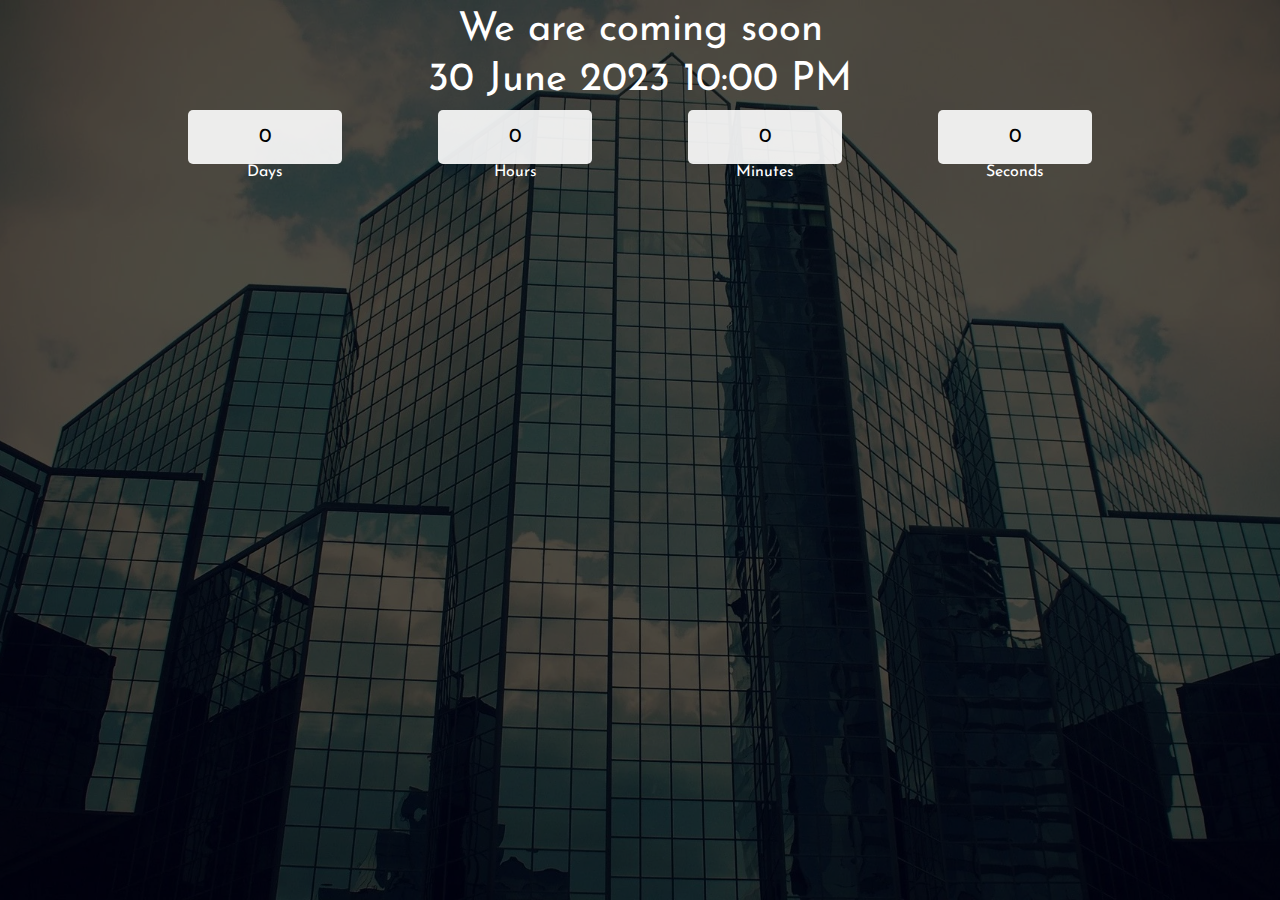
<file: countdownTimer/index.html>
<!DOCTYPE html>
<html lang="en">
<head>
    <meta charset="UTF-8">
    <meta name="viewport" content="width=device-width, initial-scale=1.0">
    <title>Document</title>
    <link rel="stylesheet" href="css/custom.css"><link>
</head>
<body>
    
    <div class="main">
        <div class="overlay">
            <div class="title">We are coming soon</div>
            <div class="title" id="end-date">30 June 2023 1:00 PM</div>
            <div class="col">
                <div>
                    <input type="text" value="0" readonly>
                    <br/>
                    <label for="">Days</label>
                </div>
                <div>
                    <input type="text" value="0" readonly>
                    <br/>
                    <label for="">Hours</label>
                </div>
                <div>
                    <input type="text" value="0" readonly>
                    <br/>
                    <label for="">Minutes</label>
                </div>
                <div>
                    <input type="text" value="0" readonly>
                    <br/>
                    <label for="">Seconds</label>
                </div>
            </div>
        </div>

    </div>
    <script src="js/app.js"></script>
</body>
</html>
</file>
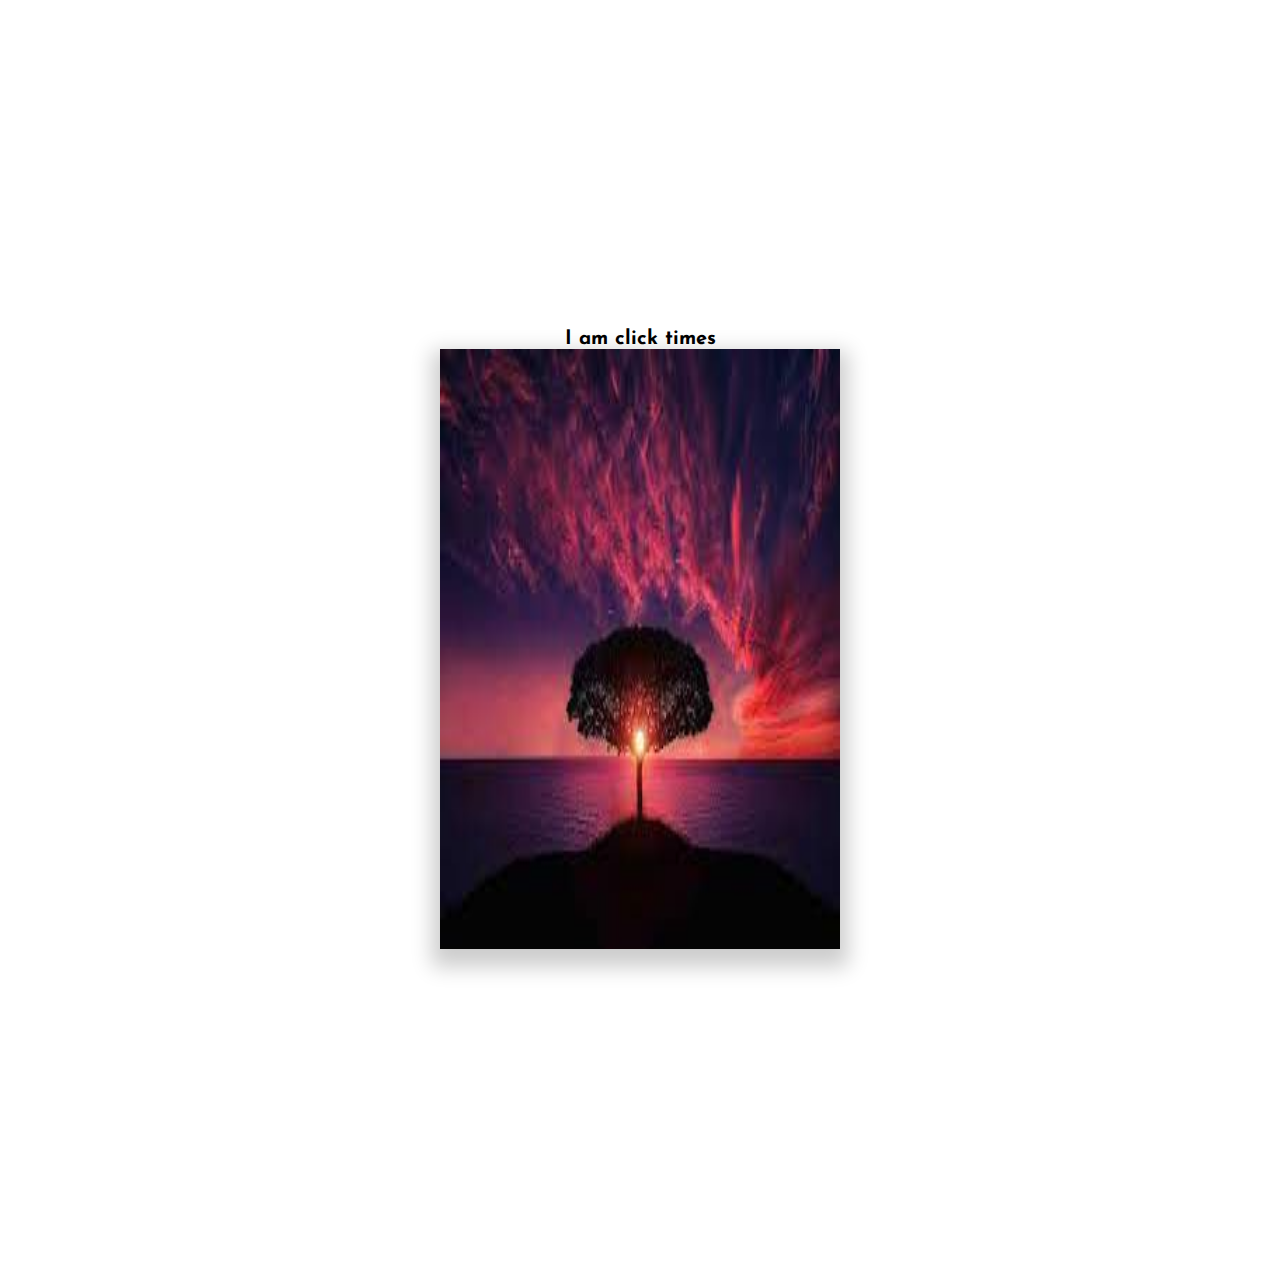
<file: instalike/index.html>
<!DOCTYPE html>
<html lang="en">
<head>
    <meta charset="UTF-8">
    <meta http-equiv="X-UA-Compatible" content="IE=edge">
    <meta name="viewport" content="width=<device-width>, initial-scale=1.0">
    <title>Insta Like</title>
    <link rel="stylesheet" href="style.css">
    <link rel="stylesheet" href="https://cdnjs.cloudflare.com/ajax/libs/font-awesome/6.3.0/css/all.min.css">
</head>
<body>
    <div class="main-div">
        <h1> I am click <span class="clickCount"></span> times</h1>
        <div class="inner-div">
            <img src="[data-uri]" alt="image">
            <!-- <i class="fa-sharp fa-solid fa-heart"></i> -->
        </div>
        
    </div>
</body>
<script src="script.js"> </script>
</html>
</file>
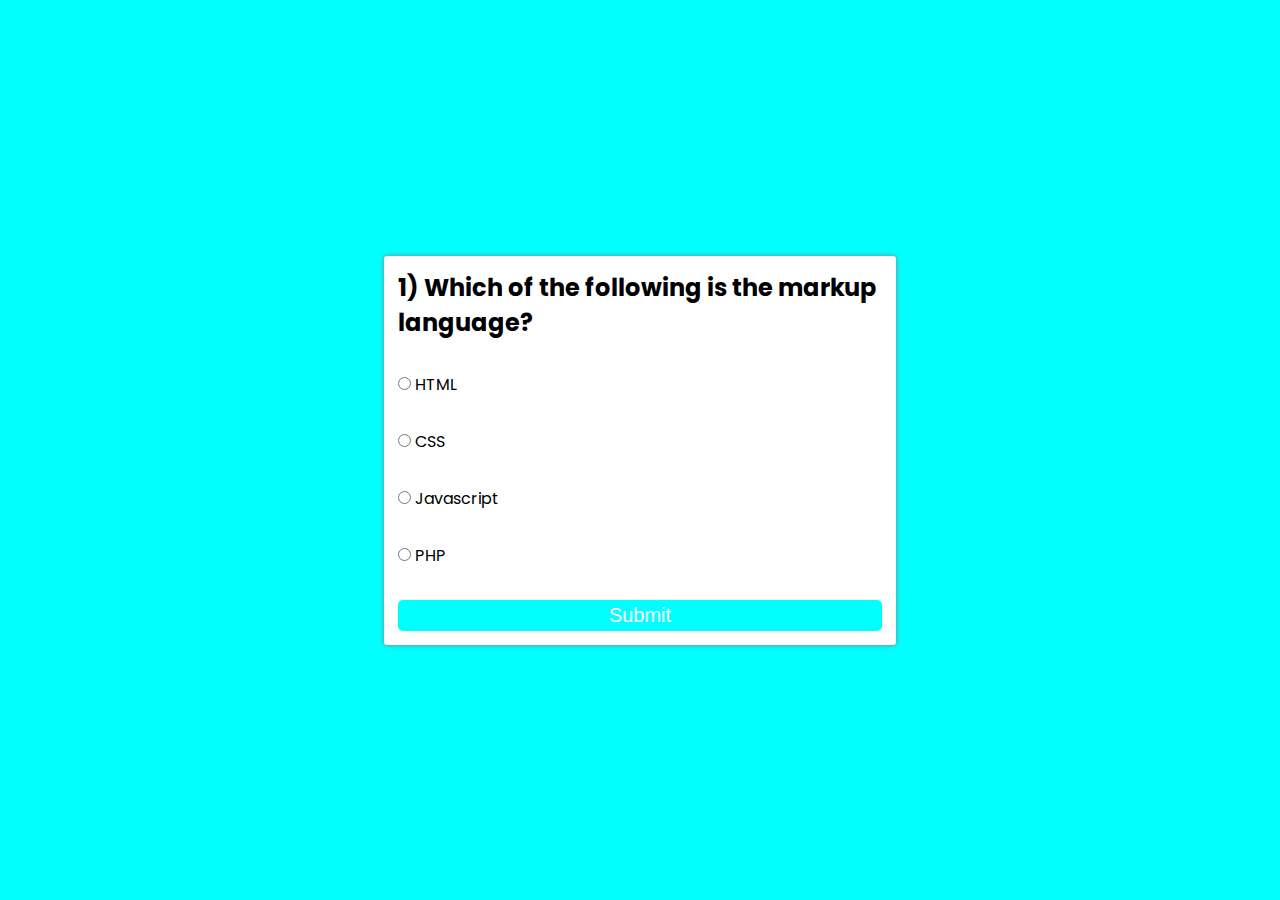
<file: QuizApp/index.html>
<!DOCTYPE html>
<html lang="en">
<head>
    <meta charset="UTF-8">
    <meta name="viewport" content="width=device-width, initial-scale=1.0">
    <title>Document</title>
    <link rel="stylesheet" href="css/custom.css">
</head>
<body>
    <div class="main">
        <div class="box" id="box">
            <h2 id="queBox">This is dummy question</h2>
            <div class="row">
                <input class="options"  type="radio" name="option" id="option1" value="a">
                <label for=""> Option A</label>
            </div>
            <div class="row">
                <input class="options"  type="radio" name="option" id="option2" value="b">
                <label for=""> Option B</label>
            </div>
            <div class="row">
                <input class="options" type="radio" name="option" id="option3" value="c">
                <label for=""> Option C</label>
            </div>
            <div class="row">
                <input class="options" type="radio" name="option" id="option4" value="d">
                <label for=""> Option D</label>
            </div>
           <button class="btn" onclick="submitQuiz()">
                Submit
           </button>
        </div>
    </div>

    <script src="js/app.js"></script>
</body>
</html>
</file>
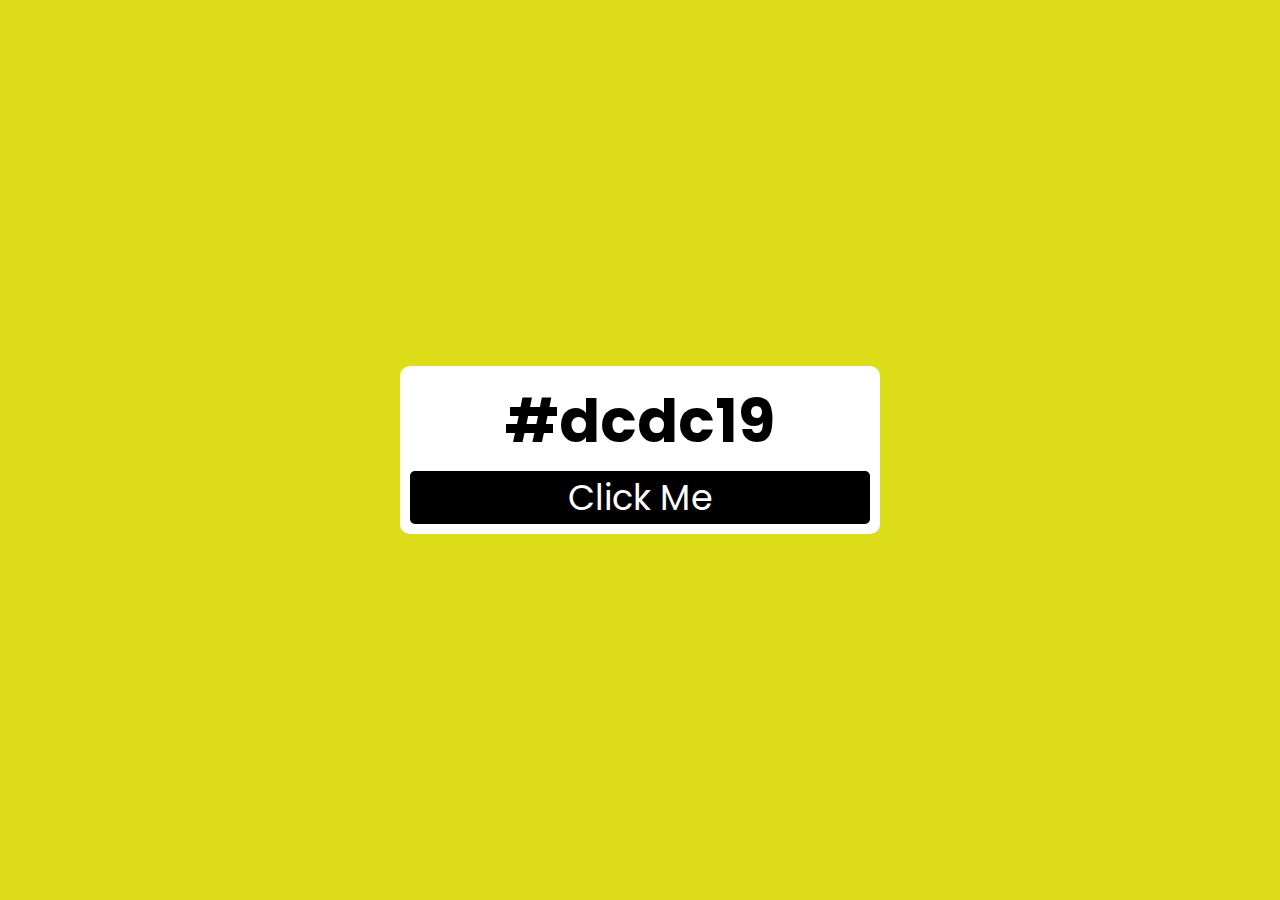
<file: randomColorGenerator/index.html>
<!DOCTYPE html>
<html lang="en">
<head>
    <meta charset="UTF-8">
    <meta name="viewport" content="width=device-width, initial-scale=1.0">
    <title>Document</title>
    <link rel="stylesheet" href="css/custom.css">
</head>
<body>

    <div class="main">
        <div class="container">
            <h2 id="colorCode"></h2>
            <button id="btn">Click Me</button>
        </div>
    </div>
    
    <script src="js/index.js"> </script>
</body>
</html>
</file>
<file: countdownTimer/css/custom.css>
@import url('https://fonts.googleapis.com/css2?family=Josefin+Sans:wght@200&display=swap');
*{
    padding: 0;
    margin: 0;
    box-sizing: 0;
    font-family: 'Josefin Sans', sans-serif;
}

.main{
    width: 100%;
    height: 100vh;
    background: url(../image/1802071.jpeg) center center;
    background-size: cover;
}

.overlay{
    width: 100%;
    height: 100vh;
    display: flex;
    align-items: center;
    flex-direction: column;
    color: white;
    background-color: rgba(0, 0, 0, 0.7);
}

.title{
    margin-top: 10px;
    color: white;
    text-align: center;
    font-size: 2.5rem;
}

.col{
    margin-top: 10px;
    width: 1000px;
    display: flex;
    justify-content: center;
    color: white;
}

.col div{
    width: 250px;
    text-align: center;
}

input{
    height: 50px;
    background-color: rgba(255, 255, 255, 0.9);
    border-color: transparent;
    border-radius: 5px;
    width: 60%;
    text-align: center;
    font-size: 20px;
}
</file>
<file: instalike/style.css>
@import url('https://fonts.googleapis.com/css2?family=Josefin+Sans:wght@200&display=swap');

*{
    padding: 0;
    margin: 0;
    font-family: "Josefin Sans", "serif";
}

html{
    font-size: 62.5%;

}

.main-div{
    height: 100vw;
    min-height: 100vh;
    display: flex;
    justify-content: center;
    align-items: center;
    flex-direction: column;
}


.inner-div h1{
    font-size: 4.5rem;
    margin-bottom: 2rem;
}

.clickCount{
    color: #ee5252;
}

.inner-div img{
    width: 40rem;
    height: 60rem;
    box-shadow: 0 1rem 2rem 0.8rem rgba(0, 0, 0, 0.2);
    position: relative;
    cursor: pointer;
}

.inner-div i{
    position: absolute;
    top: 50%;
    left: 50%;
    transform: translate(-50%, -50%);
    color: red;
    animation: heartGlow 0.8s linear;
    -webkit-animation: heartGlow 0.8s linear ;
}

@keyframes heartGlow {
    100%{
        transform: scale(8);
        opacity: 0;
    }
}
</file>
<file: QuizApp/css/custom.css>
@import url('https://fonts.googleapis.com/css2?family=Poppins:wght@200&family=Roboto:wght@100&display=swap');

*{
    padding: 0;
    margin: 0;
    box-sizing: border-box;
   
}

body{
    background-color: aqua;
    font-family: 'Poppins' , sans-serif ;
}

.main{
    width: 100%;
    height: 100vh;
    display: flex;
    justify-content: center;
    align-items: center;
    flex-direction: column;
}

.box{
    width: 40% ; 
    padding: 14px ;
    box-shadow: 0px 0px 5px grey;
    background-color: white;
    border-radius: 3px;

}

.row{
    width: 100%;
    margin: 2rem;
    margin-left: 0;

}

.btn{
    width: 100%;
    padding: 4px;
    font-size: 20px;
    color: white;
    border: none;
    border-radius: 5px;
    background-color: aqua;
}
</file>
<file: randomColorGenerator/css/custom.css>
@import url('https://fonts.googleapis.com/css2?family=Poppins:wght@200&display=swap');

*{
    padding: 0;
    margin: 0;
    box-sizing: border-box;
    font-family: 'Poppins', sans-serif;
}

body {
    transition: 0.5s;
}

.main{
    width: 100%;
    height: 100vh;
    display: flex;
    align-items: center;
    justify-content: center;
}

.container{
    width: 30rem ;  /* 1rem = 16px*/
    padding: 10px;
    border-radius: 10px;
    background-color: white;
    font-size: 40px;
    text-align: center;
 }

 button {
    margin-top:5px ;
    width: 100%;
    background-color: black;
    color: white;
    border: none;
    border-radius: 5px;
    display: block;
    font-size: 35px;
 }
</file>
